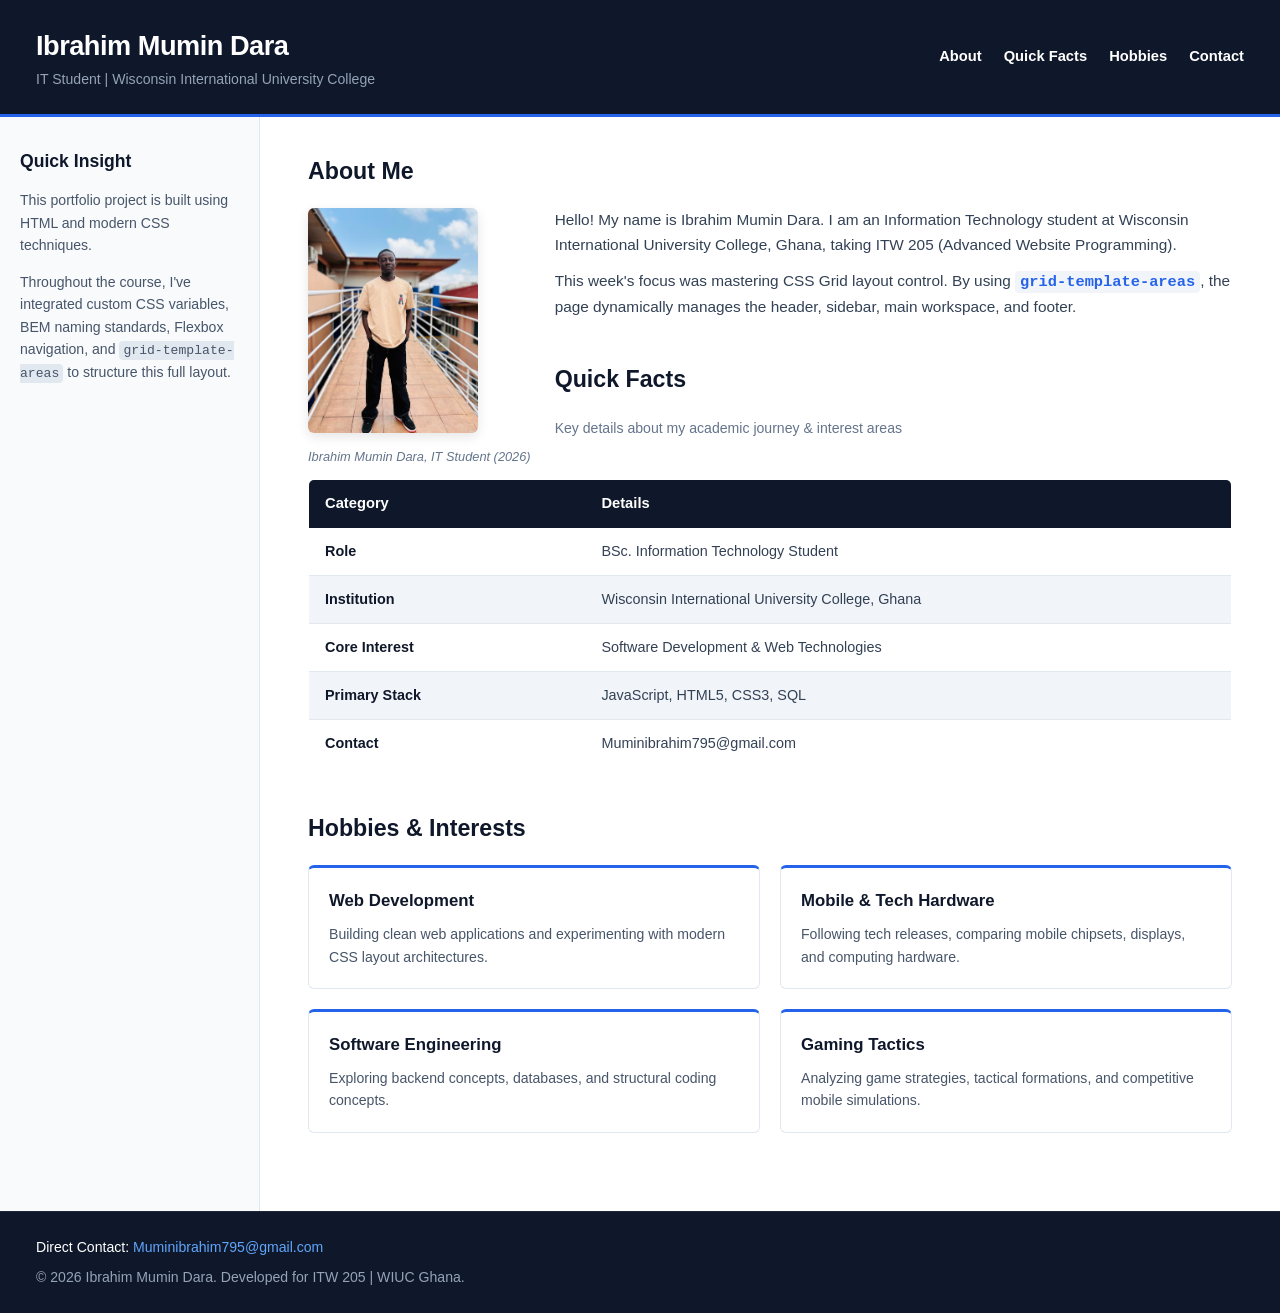
<file: index.html>
<!DOCTYPE html>
<html lang="en">
<head>
  <meta charset="UTF-8">
  <meta name="viewport" content="width=device-width, initial-scale=1.0">
  <meta http-equiv="refresh" content="0; url=Assignment/index.html">
  <title>Ibrahim Mumin Dara | IT Student Portfolio</title>
</head>
<body>
  <p>Opening the portfolio…</p>
  <script>
    window.location.replace('Assignment/index.html');
  </script>
</body>
</html>
</file>
<file: Assignment/style.css>
/* ==========================================================================
   1. Custom CSS Variables
   ========================================================================== */
:root {
  --primary-dark: #0f172a;
  --accent-blue: #2563eb;
  --accent-hover: #1d4ed8;
  --sidebar-bg: #f8fafc;
  --card-border: #e2e8f0;
  --text-main: #334155;
  --text-heading: #0f172a;
  --bg-table-alt: #f1f5f9;
  --radius-sm: 6px;
  --font-family: 'Segoe UI', Tahoma, Geneva, Verdana, sans-serif;
}

/* ==========================================================================
   2. Reset & General Setup
   ========================================================================== */
* {
  box-sizing: border-box;
  margin: 0;
  padding: 0;
}

body {
  font-family: var(--font-family);
  color: var(--text-main);
  line-height: 1.6;
  background-color: #ffffff;
}

/* ==========================================================================
   3. CSS Grid Page Layout (grid-template-areas)
   ========================================================================== */
.site-layout {
  display: grid;
  grid-template-columns: 260px 1fr;
  grid-template-rows: auto 1fr auto;
  grid-template-areas:
    "header header"
    "sidebar main"
    "footer footer";
  min-height: 100vh;
}

/* ==========================================================================
   4. Header Component (Flexbox)
   ========================================================================== */
.header {
  grid-area: header;
  background-color: var(--primary-dark);
  color: #ffffff;
  padding: 24px 36px;
  display: flex;
  justify-content: space-between;
  align-items: center;
  border-bottom: 3px solid var(--accent-blue);
}

.header__name {
  font-size: 1.7rem;
  letter-spacing: -0.5px;
  font-weight: 700;
}

.header__tagline {
  font-size: 0.88rem;
  color: #94a3b8;
}

.header__nav {
  display: flex;
  gap: 22px;
}

.header__link {
  color: #ffffff;
  text-decoration: none;
  font-weight: 600;
  font-size: 0.92rem;
  transition: color 0.2s ease;
}

.header__link:hover {
  color: #60a5fa;
}

/* ==========================================================================
   5. Sidebar Component
   ========================================================================== */
.sidebar {
  grid-area: sidebar;
  background-color: var(--sidebar-bg);
  padding: 30px 20px;
  border-right: 1px solid var(--card-border);
}

.sidebar__title {
  font-size: 1.1rem;
  color: var(--primary-dark);
  margin-bottom: 14px;
}

.sidebar__content {
  font-size: 0.88rem;
  margin-bottom: 14px;
  color: #475569;
}

.sidebar__content code {
  background-color: #e2e8f0;
  padding: 2px 4px;
  border-radius: 4px;
  font-size: 0.82rem;
}

/* ==========================================================================
   6. Main Content Component
   ========================================================================== */
.main {
  grid-area: main;
  padding: 36px 48px;
}

.section-heading {
  color: var(--primary-dark);
  font-size: 1.45rem;
  margin-bottom: 18px;
  position: relative;
}

.about-section, .facts-section, .hobbies-section {
  margin-bottom: 42px;
}

/* About Card Styling */
.about-card__image-wrapper {
  float: left;
  margin-right: 24px;
  margin-bottom: 12px;
}

.about-card__image {
  width: 170px;
  height: 225px;
  object-fit: cover;
  border-radius: var(--radius-sm);
  box-shadow: 0 4px 12px rgba(0, 0, 0, 0.1);
}

.about-card__caption {
  display: block;
  font-size: 0.8rem;
  color: #64748b;
  margin-top: 6px;
  font-style: italic;
}

.about-card__bio p {
  margin-bottom: 12px;
  font-size: 0.96rem;
}

.about-card__bio code {
  background-color: #f1f5f9;
  padding: 2px 5px;
  border-radius: 4px;
  color: var(--accent-blue);
  font-weight: 600;
}

/* Quick Facts Table Styling */
.facts-section__intro {
  font-size: 0.88rem;
  color: #64748b;
  margin-bottom: 12px;
}

.profile-table {
  width: 100%;
  border-collapse: collapse;
  background-color: #ffffff;
  border-radius: var(--radius-sm);
  overflow: hidden;
  border: 1px solid var(--card-border);
}

.profile-table__heading {
  background-color: var(--primary-dark);
  color: #ffffff;
  text-align: left;
  padding: 12px 16px;
  font-size: 0.92rem;
}

.profile-table__cell {
  padding: 12px 16px;
  border-bottom: 1px solid var(--card-border);
  font-size: 0.9rem;
}

.profile-table__cell--bold {
  font-weight: 600;
  color: var(--text-heading);
  width: 30%;
}

.profile-table__row:nth-child(even) {
  background-color: var(--bg-table-alt);
}

/* Hobbies Card Grid */
.hobbies-grid {
  display: grid;
  grid-template-columns: repeat(2, 1fr);
  gap: 20px;
}

.hobby-card {
  border: 1px solid var(--card-border);
  border-radius: var(--radius-sm);
  padding: 20px;
  background-color: #ffffff;
  border-top: 3px solid var(--accent-blue);
  transition: transform 0.2s ease, box-shadow 0.2s ease;
}

.hobby-card:hover {
  transform: translateY(-3px);
  box-shadow: 0 6px 16px rgba(0, 0, 0, 0.06);
}

.hobby-card__title {
  color: var(--primary-dark);
  font-size: 1.05rem;
  margin-bottom: 8px;
}

.hobby-card__desc {
  font-size: 0.88rem;
  color: #475569;
}

/* ==========================================================================
   7. Footer Component
   ========================================================================== */
.footer {
  grid-area: footer;
  background-color: var(--primary-dark);
  color: #94a3b8;
  padding: 24px 36px;
  font-size: 0.88rem;
  border-top: 1px solid #1e293b;
}

.footer__contact {
  margin-bottom: 8px;
  color: #ffffff;
}

.footer__email {
  color: #60a5fa;
  text-decoration: none;
}

.footer__email:hover {
  text-decoration: underline;
}

/* ==========================================================================
   8. Mobile Responsiveness
   ========================================================================== */
@media (max-width: 768px) {
  .site-layout {
    grid-template-columns: 1fr;
    grid-template-areas:
      "header"
      "sidebar"
      "main"
      "footer";
  }

  .header {
    flex-direction: column;
    align-items: flex-start;
    gap: 16px;
  }

  .hobbies-grid {
    grid-template-columns: 1fr;
  }

  .about-card__image-wrapper {
    float: none;
    margin-right: 0;
    margin-bottom: 16px;
  }
}
</file>
